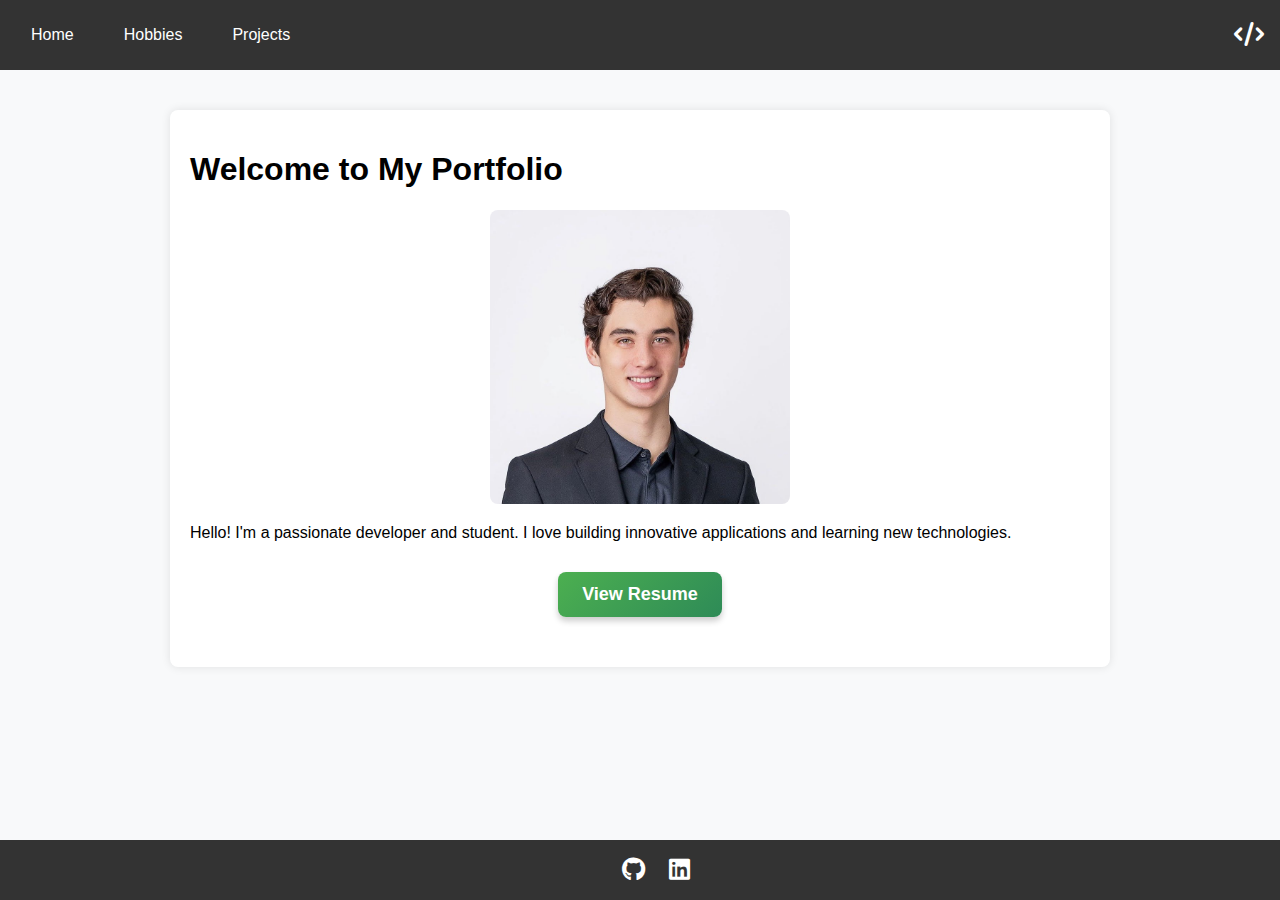
<file: index.html>
<!DOCTYPE html>
<html lang="en">
<head>
    <meta charset="UTF-8">
    <meta name="viewport" content="width=device-width, initial-scale=1.0">
    <title>Portfolio</title>
    <link rel="icon" href="img/favicon.ico" type="image/x-icon">
    <link rel="stylesheet" href="style.css">
    <link rel="stylesheet" href="https://cdnjs.cloudflare.com/ajax/libs/font-awesome/6.0.0/css/all.min.css">
</head>
<body>
    <nav class="navbar">
        <div class="nav-links">
            <a href="index.html">Home</a>
            <a href="hobbies.html">Hobbies</a>
            <a href="projects.html">Projects</a>
        </div>
        <div class="nav-icon">
            <i class="fas fa-code"></i>
        </div>
    </nav>
    <div class="container">
        <h1>Welcome to My Portfolio</h1>
        <img src="img/img1.jpeg" alt="Profile Picture" class="profile-img">
        <p>Hello! I'm a passionate developer and student. I love building innovative applications and learning new technologies.</p>
        
        <div class="print-section">
            <a href="BenjaminBlair_Resume.pdf" target="_blank" class="print-button">
                <button type="button">View Resume</button>
            </a>
        </div>
    </div>

    <footer>
        <a href="https://github.com" target="_blank"><i class="fab fa-github"></i></a>
        <a href="https://linkedin.com" target="_blank"><i class="fab fa-linkedin"></i></a>
    </footer>
</body>
</html>
</file>
<file: style.css>
/* General Styles */
body {
    font-family: Arial, sans-serif;
    margin: 0;
    padding: 0;
    background-color: #f8f9fa;
}

/* Navbar */
.navbar {
    background-color: #333;
    padding: 1rem;
    display: flex;
    justify-content: space-between;
    align-items: center;
}

.nav-links {
    display: flex;
    gap: 20px;
}

.nav-links a {
    color: white;
    text-decoration: none;
    font-size: 16px;
    padding: 10px 15px;
    transition: color 0.3s ease-in-out;
}

.nav-links a:hover {
    color: #4CAF50;
}

/* Icon in Navbar */
.nav-icon {
    color: white;
    font-size: 24px;
}

/* Main Container */
.container {
    max-width: 900px;
    margin: 40px auto;
    padding: 20px;
    background: white;
    box-shadow: 0 0 10px rgba(0, 0, 0, 0.1);
    border-radius: 8px;
}

/* Profile Image */
.profile-img {
    max-width: 300px;
    border-radius: 8px;
    display: block;
    margin: 0 auto 20px;
}

/* Resume Print Button */
.print-section {
    text-align: center;
    margin: 30px 0;
}

.print-button button {
    padding: 12px 24px;
    background: linear-gradient(135deg, #4CAF50, #2E8B57);
    color: white;
    border: none;
    border-radius: 8px;
    cursor: pointer;
    font-size: 18px;
    font-weight: bold;
    box-shadow: 0 4px 6px rgba(0, 0, 0, 0.2);
    transition: all 0.3s ease-in-out;
    display: inline-flex;
    align-items: center;
    gap: 8px;
}

.print-button button i {
    font-size: 20px;
}

.print-button button:hover {
    background: linear-gradient(135deg, #2E8B57, #228B22);
    transform: scale(1.05);
    box-shadow: 0 6px 10px rgba(0, 0, 0, 0.3);
}

.print-button button:active {
    transform: scale(0.95);
    box-shadow: 0 2px 4px rgba(0, 0, 0, 0.2);
}

/* Grid Layout for Hobbies & Projects */
.cards-container, .projects-container {
    display: grid;
    grid-template-columns: repeat(auto-fit, minmax(300px, 1fr));
    gap: 20px;
    padding: 20px;
}

/* Card Design */
.card, .project-card {
    border: 1px solid #ccc;
    border-radius: 8px;
    padding: 15px;
    text-align: center;
    background-color: white;
    transition: transform 0.3s ease-in-out, box-shadow 0.3s ease-in-out;
}

.card img, .project-card img {
    max-width: 100%;
    height: 200px;
    object-fit: cover;
    border-radius: 4px;
}

.card:hover, .project-card:hover {
    transform: translateY(-5px);
    box-shadow: 0 6px 15px rgba(0, 0, 0, 0.2);
}

/* Footer */
footer {
    background-color: #333;
    color: white;
    text-align: center;
    padding: 1rem;
    position: fixed;
    bottom: 0;
    width: 100%;
}

footer a {
    color: white;
    margin: 0 10px;
    font-size: 24px;
    text-decoration: none;
    transition: color 0.3s ease-in-out;
}

footer a:hover {
    color: #4CAF50;
}
</file>
